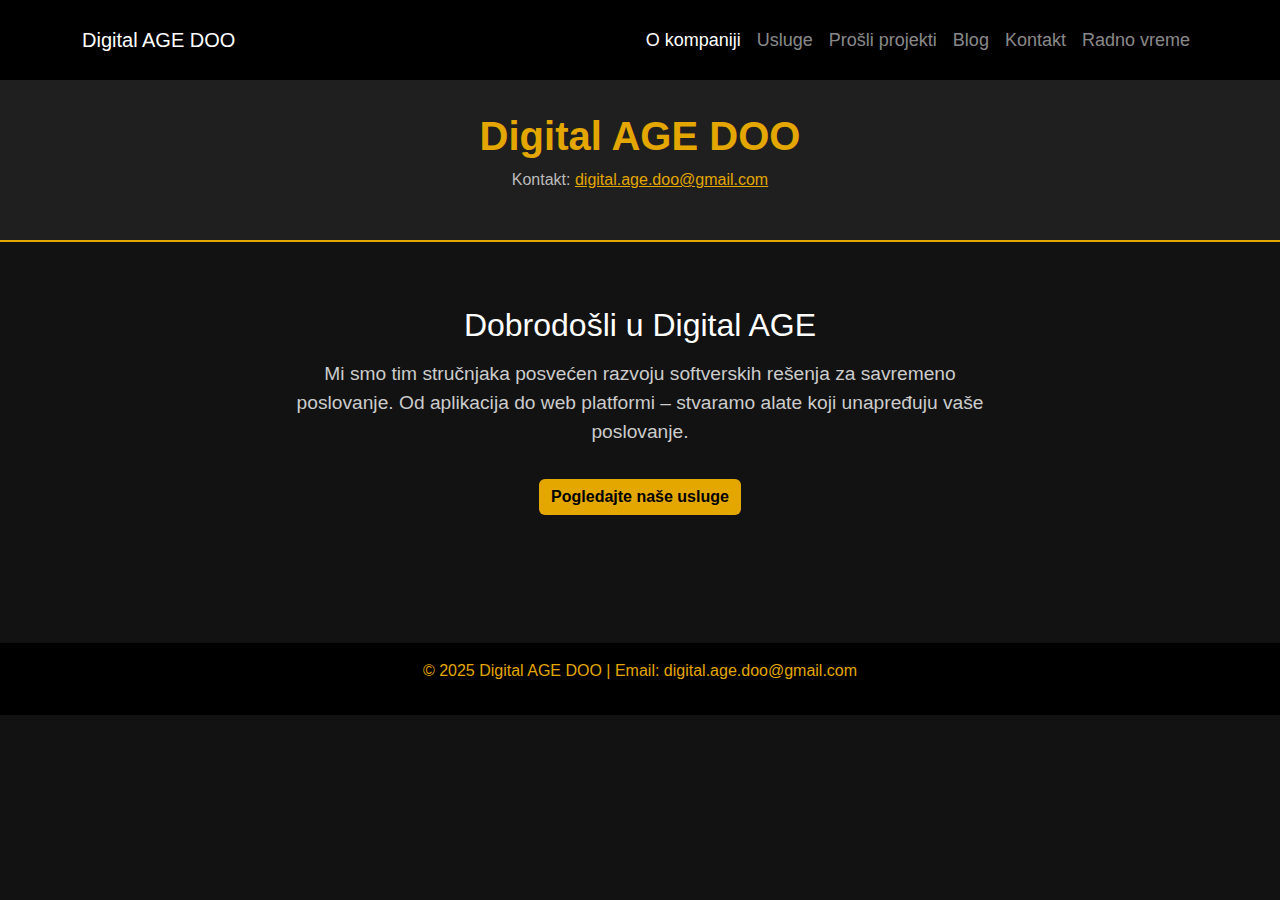
<file: Index.html>
<!DOCTYPE html>
<html lang="sr">
<head>
    <meta charset="UTF-8" />
    <meta name="viewport" content="width=device-width, initial-scale=1" />
    <title>Digital AGE DOO - Početna</title>
    <link href="https://cdn.jsdelivr.net/npm/bootstrap@5.3.5/dist/css/bootstrap.min.css" rel="stylesheet" />
    <style>
        body {
            background-color: #121212;
            color: #e0e0e0;
            font-family: 'Segoe UI', sans-serif;
            margin: 0;
            padding: 0;
        }

        header {
            background-color: #1f1f1f;
            border-bottom: 2px solid #e3a700;
            padding: 2rem 0;
            text-align: center;
        }

        header h1 {
            color: #e3a700;
            font-weight: bold;
            font-size: 2.5rem;
            margin-bottom: 0.5rem;
        }

        header p {
            font-size: 1rem;
            color: #bbb;
        }

        nav.navbar {
            background-color: #000;
        }

        .hero {
            padding: 4rem 1rem;
            text-align: center;
        }

        .hero h2 {
            font-size: 2rem;
            color: #fff;
            margin-bottom: 1rem;
        }

        .hero p {
            font-size: 1.2rem;
            color: #ccc;
            max-width: 700px;
            margin: 0 auto 2rem;
        }

        .btn-warning {
            background-color: #e3a700;
            color: #000;
            font-weight: bold;
            border: none;
        }

        .btn-warning:hover {
            background-color: #c59200;
            color: #fff;
        }

        footer {
            background-color: #000;
            color: #e3a700;
            text-align: center;
            padding: 1rem 0;
            margin-top: 4rem;
        }
    </style>
</head>
<body>

     <nav class="navbar navbar-expand-lg navbar-dark" style="background-color: #000000;height:80px ;" id="headervrh">
        <div class="container" style="font-size: large;">
            <a class="navbar-brand" href="#">Digital AGE DOO</a>
            <button class="navbar-toggler" type="button" data-bs-toggle="collapse" data-bs-target="#meni">
                <span class="navbar-toggler-icon"></span>
            </button>
            <div class="collapse navbar-collapse" id="meni">
                <ul class="navbar-nav ms-auto">
                   
                    <li class="nav-item"><a class="nav-link active " href="index.html">O kompaniji</a></li>
                    <li class="nav-item"><a class="nav-link" href="Usluge.html">Usluge</a></li>
                    <li class="nav-item"><a class="nav-link " href="Prosli_projekti.html">Prošli projekti</a></li>
                    <li class="nav-item"><a class="nav-link " href="Blog.html">Blog</a></li>
                    <li class="nav-item"><a class="nav-link" href="Kontakt.html">Kontakt</a></li>
                     <li class="nav-item"><a class="nav-link " href="RadnoVreme.html">Radno vreme</a></li>
                </ul>
            </div>
        </div>
    </nav>

    <header>
        <h1>Digital AGE DOO</h1>
        <p>Kontakt: <a href="mailto:digital.age.doo@gmail.com" style="color: #e3a700;">digital.age.doo@gmail.com</a></p>
    </header>

    <section class="hero">
        <div class="container">
            <h2>Dobrodošli u Digital AGE</h2>
            <p>Mi smo tim stručnjaka posvećen razvoju softverskih rešenja za savremeno poslovanje. Od aplikacija do web platformi – stvaramo alate koji unapređuju vaše poslovanje.</p>
            <a href="Usluge.html" class="btn btn-warning">Pogledajte naše usluge</a>
        </div>
    </section>

    <footer>
        <p>&copy; 2025 Digital AGE DOO | Email: digital.age.doo@gmail.com</p>
    </footer>

    <script src="https://cdn.jsdelivr.net/npm/bootstrap@5.3.5/dist/js/bootstrap.bundle.min.js"></script>
</body>
</html>
</file>
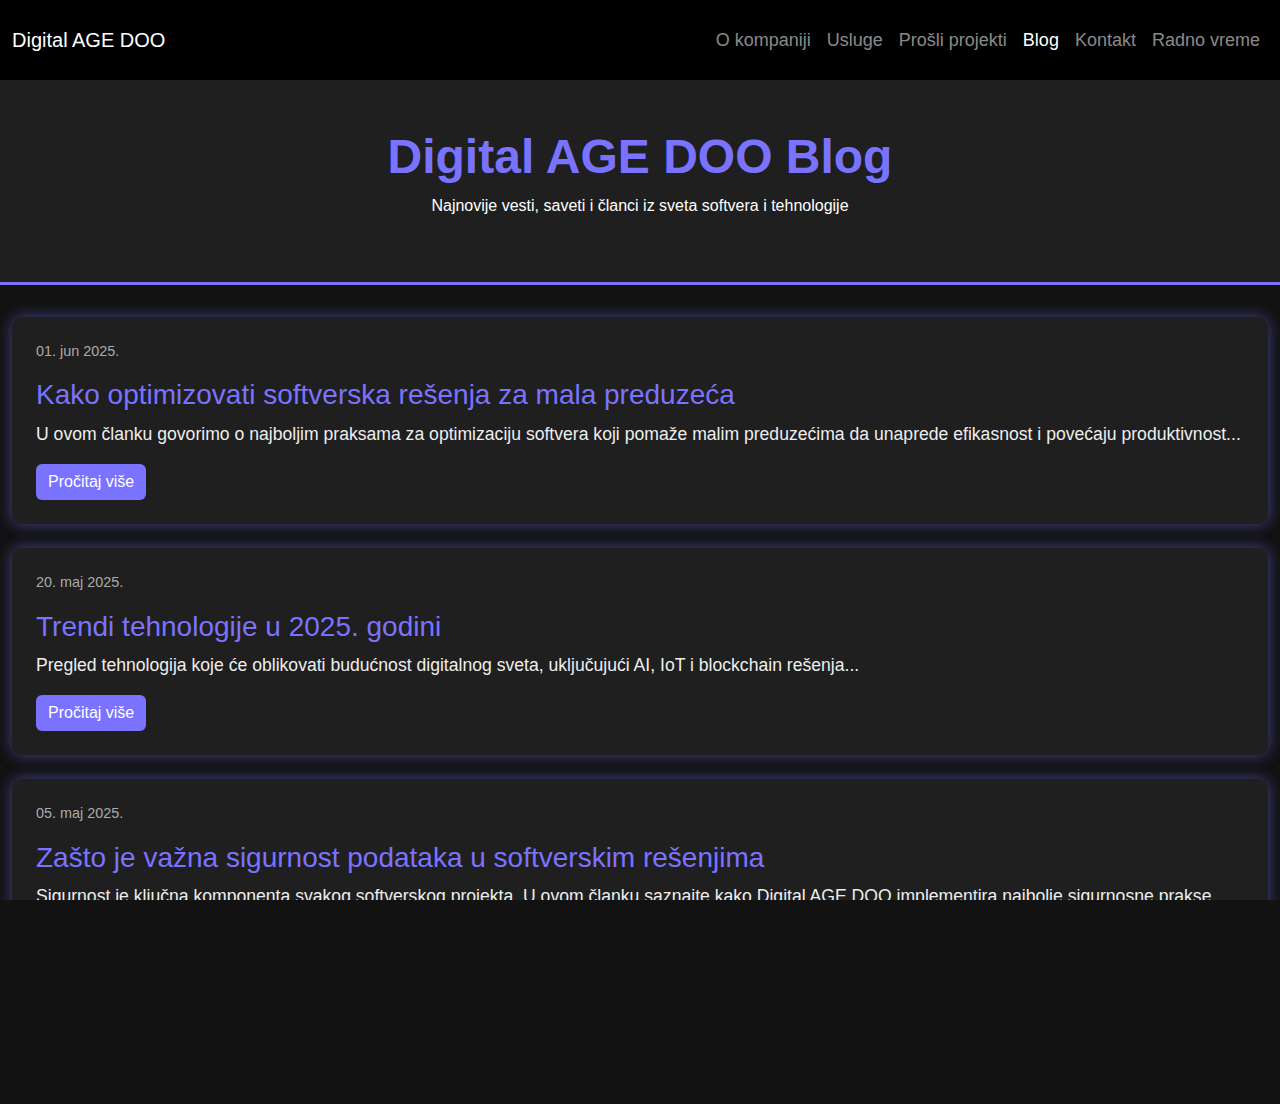
<file: Blog.html>
<!DOCTYPE html>
<html lang="en">
<head>
    <meta charset="UTF-8" />
    <meta name="viewport" content="width=device-width, initial-scale=1" />
    <title>Digital AGE DOO - Blog</title>
    <link href="https://cdn.jsdelivr.net/npm/bootstrap@5.3.5/dist/css/bootstrap.min.css" rel="stylesheet" />
    <link rel="stylesheet" href="stil.css" />
    <style>
        body {
            background-color: #121212;
            color: #eee;
            font-family: 'Segoe UI', sans-serif;
        }
        header {
            background: #1f1f1f;
            padding: 3rem 0;
            text-align: center;
            margin-bottom: 2rem;
            border-bottom: 3px solid #7a73ff;
        }
        header h1 {
            font-weight: 700;
            color: #7a73ff;
            font-size: 3rem;
        }
        .blog-post {
            background: #1f1f1f;
            border-radius: 10px;
            padding: 1.5rem;
            margin-bottom: 1.5rem;
            box-shadow: 0 0 15px rgba(122, 115, 255, 0.5);
            transition: transform 0.3s ease;
        }
        .blog-post:hover {
            transform: translateY(-5px);
            box-shadow: 0 0 25px rgba(122, 115, 255, 0.8);
        }
        .blog-post h3 {
            color: #7a73ff;
        }
        .blog-post p {
            font-size: 1.1rem;
            line-height: 1.6;
        }
        .blog-post .date {
            color: #aaa;
            font-size: 0.9rem;
            margin-bottom: 1rem;
        }
        footer {
            background-color: #000;
            color: #7a73ff;
            text-align: center;
            padding: 1rem 0;
            margin-top: 3rem;
        }
        a.btn-primary {
            background-color: #7a73ff;
            border: none;
        }
        a.btn-primary:hover {
            background-color: #6159d8;
        }
    </style>
</head>
<body>
    <nav class="navbar navbar-expand-lg navbar-dark" style="background-color: #000000;height:80px ;" id="headervrh">
        <div class="container" style="font-size: large;">
            <a class="navbar-brand" href="#">Digital AGE DOO</a>
            <button class="navbar-toggler" type="button" data-bs-toggle="collapse" data-bs-target="#meni">
                <span class="navbar-toggler-icon"></span>
            </button>
            <div class="collapse navbar-collapse" id="meni">
                <ul class="navbar-nav ms-auto">
                   
                    <li class="nav-item"><a class="nav-link " href="index.html">O kompaniji</a></li>
                    <li class="nav-item"><a class="nav-link" href="Usluge.html">Usluge</a></li>
                    <li class="nav-item"><a class="nav-link " href="Prosli_projekti.html">Prošli projekti</a></li>
                    <li class="nav-item"><a class="nav-link active" href="Blog.html">Blog</a></li>
                    <li class="nav-item"><a class="nav-link" href="Kontakt.html">Kontakt</a></li>
                     <li class="nav-item"><a class="nav-link " href="RadnoVreme.html">Radno vreme</a></li>
                </ul>
            </div>
        </div>
    </nav>

    <header>
        <h1>Digital AGE DOO Blog</h1>
        <p>Najnovije vesti, saveti i članci iz sveta softvera i tehnologije</p>
    </header>

    <main class="container">
        <article class="blog-post">
            <div class="date">01. jun 2025.</div>
            <h3>Kako optimizovati softverska rešenja za mala preduzeća</h3>
            <p>U ovom članku govorimo o najboljim praksama za optimizaciju softvera koji pomaže malim preduzećima da unaprede efikasnost i povećaju produktivnost...</p>
            <a href="#" class="btn btn-primary">Pročitaj više</a>
        </article>

        <article class="blog-post">
            <div class="date">20. maj 2025.</div>
            <h3>Trendi tehnologije u 2025. godini</h3>
            <p>Pregled tehnologija koje će oblikovati budućnost digitalnog sveta, uključujući AI, IoT i blockchain rešenja...</p>
            <a href="#" class="btn btn-primary">Pročitaj više</a>
        </article>

        <article class="blog-post">
            <div class="date">05. maj 2025.</div>
            <h3>Zašto je važna sigurnost podataka u softverskim rešenjima</h3>
            <p>Sigurnost je ključna komponenta svakog softverskog projekta. U ovom članku saznajte kako Digital AGE DOO implementira najbolje sigurnosne prakse...</p>
            <a href="#" class="btn btn-primary">Pročitaj više</a>
        </article>
    </main>

    <footer>
        <p>&copy; 2025 Digital AGE DOO | Kontakt: digital.age.doo@gmail.com</p>
    </footer>

    <script src="https://cdn.jsdelivr.net/npm/bootstrap@5.3.5/dist/js/bootstrap.bundle.min.js"></script>
</body>
</html>
</file>
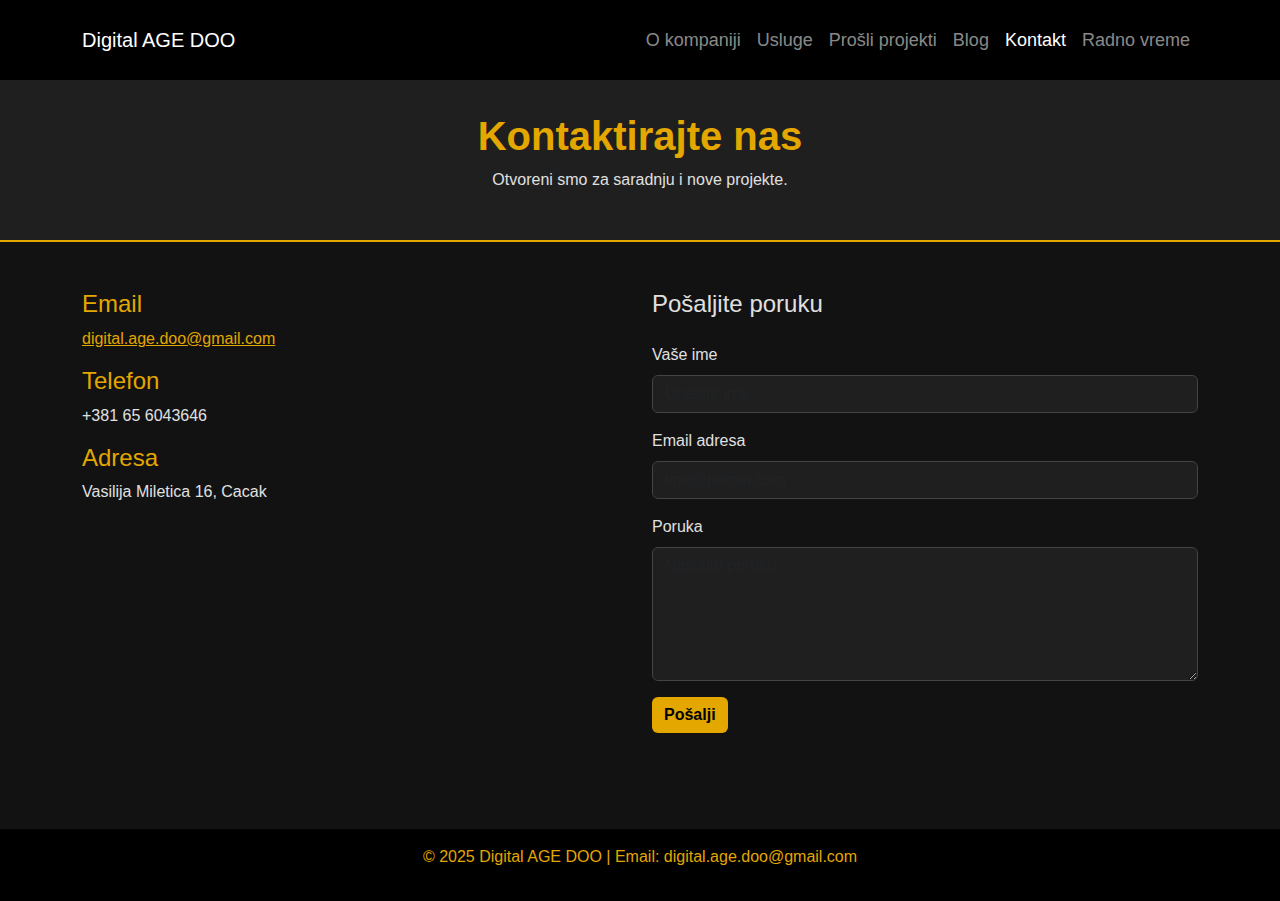
<file: Kontakt.html>
<!DOCTYPE html>
<html lang="sr">
<head>
    <meta charset="UTF-8" />
    <meta name="viewport" content="width=device-width, initial-scale=1" />
    <title>Kontakt | Digital AGE DOO</title>
    <link href="https://cdn.jsdelivr.net/npm/bootstrap@5.3.5/dist/css/bootstrap.min.css" rel="stylesheet" />
    <style>
        body {
            background-color: #121212;
            color: #e0e0e0;
            font-family: 'Segoe UI', sans-serif;
        }

        nav.navbar {
            background-color: #000;
        }

        header {
            background-color: #1f1f1f;
            padding: 2rem 0;
            text-align: center;
            border-bottom: 2px solid #e3a700;
        }

        header h1 {
            color: #e3a700;
            font-weight: bold;
        }

        .contact-info {
            margin-bottom: 2rem;
        }

        .contact-info h4 {
            color: #e3a700;
        }

        .form-control,
        .form-control:focus {
            background-color: #1f1f1f;
            border: 1px solid #444;
            color: #e0e0e0;
        }

        .btn-warning {
            background-color: #e3a700;
            color: #000;
            font-weight: bold;
            border: none;
        }

        .btn-warning:hover {
            background-color: #c59200;
            color: #fff;
        }

        footer {
            background-color: #000;
            color: #e3a700;
            text-align: center;
            padding: 1rem 0;
            margin-top: 3rem;
        }
    </style>
</head>
<body>

   <nav class="navbar navbar-expand-lg navbar-dark" style="background-color: #000000;height:80px ;" id="headervrh">
        <div class="container" style="font-size: large;">
            <a class="navbar-brand" href="#">Digital AGE DOO</a>
            <button class="navbar-toggler" type="button" data-bs-toggle="collapse" data-bs-target="#meni">
                <span class="navbar-toggler-icon"></span>
            </button>
            <div class="collapse navbar-collapse" id="meni">
                <ul class="navbar-nav ms-auto">
                   
                    <li class="nav-item"><a class="nav-link  " href="index.html">O kompaniji</a></li>
                    <li class="nav-item"><a class="nav-link" href="Usluge.html">Usluge</a></li>
                    <li class="nav-item"><a class="nav-link " href="Prosli_projekti.html">Prošli projekti</a></li>
                    <li class="nav-item"><a class="nav-link " href="Blog.html">Blog</a></li>
                    <li class="nav-item"><a class="nav-link active"  href="Kontakt.html">Kontakt</a></li>
                     <li class="nav-item"><a class="nav-link  " href="RadnoVreme.html">Radno vreme</a></li>
                </ul>
            </div>
        </div>
    </nav>

    <header>
        <h1>Kontaktirajte nas</h1>
        <p>Otvoreni smo za saradnju i nove projekte.</p>
    </header>

    <main class="container py-5">
         
        <div class="row">
            <div class="col-md-6 contact-info">
                <h4>Email</h4>
                <p><a href="mailto:sasadragin@tehnickacacak.edu.rs" style="color: #e3a700;">digital.age.doo@gmail.com</a></p>

                <h4>Telefon</h4>
                <p>+381 65 6043646</p>

                <h4>Adresa</h4>
                <p>Vasilija Miletica 16, Cacak</p>
            </div>
            <div class="col-md-6">
                <h4 class="mb-4">Pošaljite poruku</h4>
                <form action="https://formspree.io/f/xrbkplkb" method="POST">
                    <div class="mb-3">
                        <label for="ime" class="form-label">Vaše ime</label>
                        <input type="text" class="form-control" id="ime" name="ime"  placeholder="Unesite ime" required>
                    </div>
                    <div class="mb-3">
                        <label for="email" class="form-label">Email adresa</label>
                        <input type="email" class="form-control" id="email" name="email" placeholder="ime@primer.com" required>
                    </div>
                    <div class="mb-3">
                        <label for="poruka" class="form-label">Poruka</label>
                        <textarea class="form-control" id="poruka" rows="5" placeholder="Napišite poruku..." required name="message"></textarea>
                    </div>
                    <button type="submit" class="btn btn-warning">Pošalji</button>
                </form>
            </div>
        </div>
    </main>

    <footer>
        <p>&copy; 2025 Digital AGE DOO | Email: digital.age.doo@gmail.com</p>
    </footer>

    <script src="https://cdn.jsdelivr.net/npm/bootstrap@5.3.5/dist/js/bootstrap.bundle.min.js"></script>
</body>
</html>
</file>
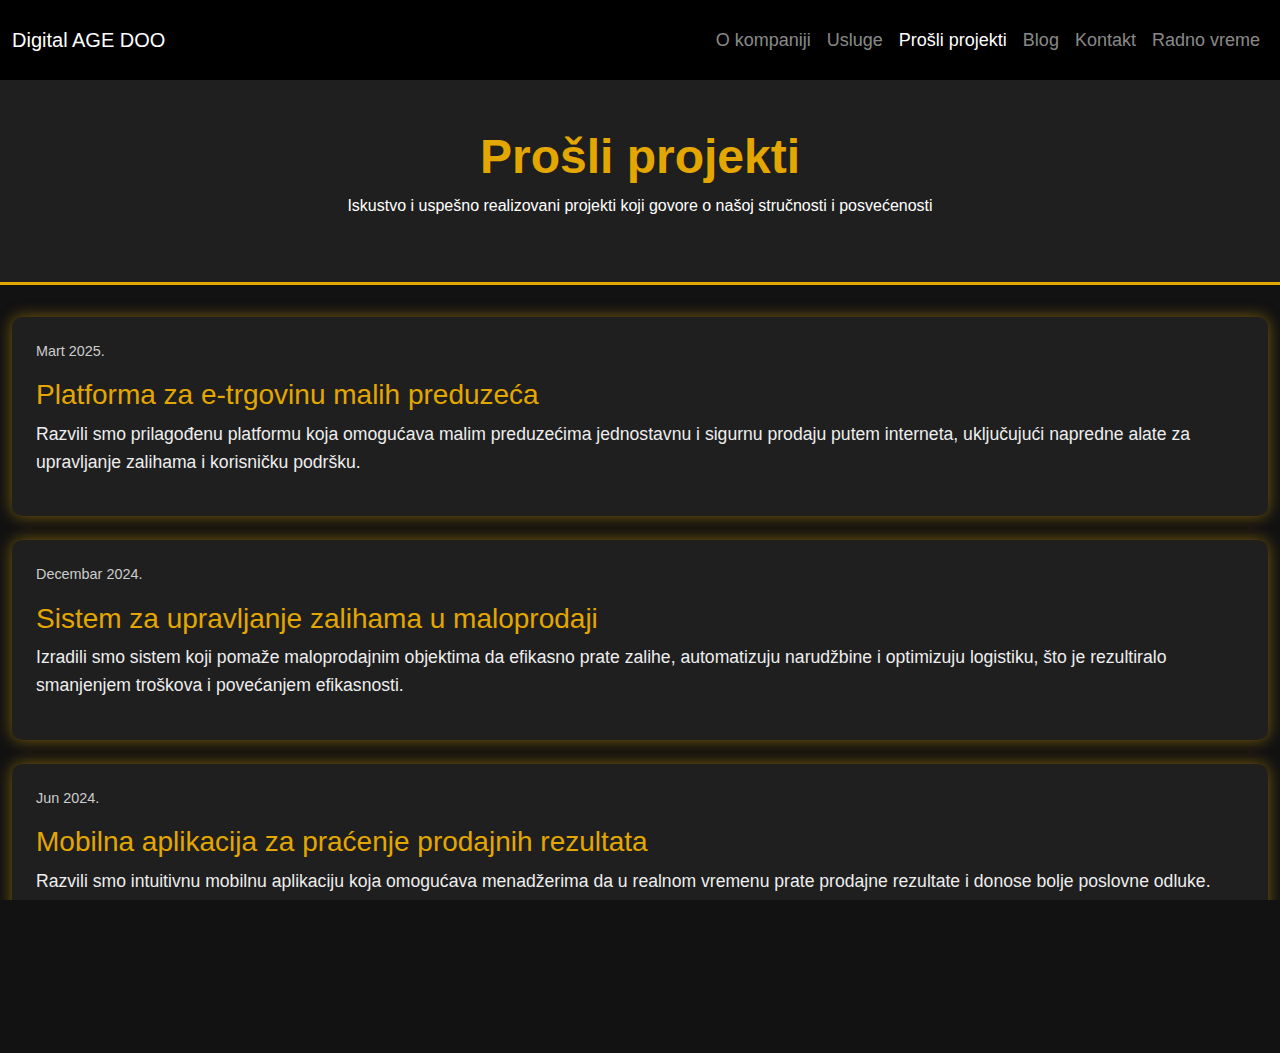
<file: Prosli_projekti.html>
<!DOCTYPE html>
<html lang="en">
<head>
    <meta charset="UTF-8" />
    <meta name="viewport" content="width=device-width, initial-scale=1" />
    <title>Digital AGE DOO - Prošli projekti</title>
    <link href="https://cdn.jsdelivr.net/npm/bootstrap@5.3.5/dist/css/bootstrap.min.css" rel="stylesheet" />
    <link rel="stylesheet" href="stil.css" />
    <style>
        body {
            background-color: #121212;
            color: #eee;
            font-family: 'Segoe UI', sans-serif;
        }
        header {
            background: #1f1f1f;
            padding: 3rem 0;
            text-align: center;
            margin-bottom: 2rem;
            border-bottom: 3px solid #e3a700;
        }
        header h1 {
            font-weight: 700;
            color: #e3a700;
            font-size: 3rem;
        }
        .project-card {
            background: #1f1f1f;
            border-radius: 10px;
            padding: 1.5rem;
            margin-bottom: 1.5rem;
            box-shadow: 0 0 15px rgba(227, 167, 0, 0.5);
            transition: transform 0.3s ease;
        }
        .project-card:hover {
            transform: translateY(-5px);
            box-shadow: 0 0 25px rgba(227, 167, 0, 0.8);
        }
        .project-card h3 {
            color: #e3a700;
        }
        .project-card p {
            font-size: 1.1rem;
            line-height: 1.6;
        }
        .project-card .date {
            color: #ccc;
            font-size: 0.9rem;
            margin-bottom: 1rem;
        }
        footer {
            background-color: #000;
            color: #e3a700;
            text-align: center;
            padding: 1rem 0;
            margin-top: 3rem;
        }
        a.btn-warning {
            background-color: #e3a700;
            border: none;
            color: #000;
            font-weight: bold;
        }
        a.btn-warning:hover {
            background-color: #c59200;
            color: #fff;
        }
        nav.navbar {
            background-color: #000 !important;
        }
       
        
    </style>
</head>
<body>
    <nav class="navbar navbar-expand-lg navbar-dark" style="background-color: #000000;height:80px ;" id="headervrh">
        <div class="container" style="font-size: large;">
            <a class="navbar-brand" href="#">Digital AGE DOO</a>
            <button class="navbar-toggler" type="button" data-bs-toggle="collapse" data-bs-target="#meni">
                <span class="navbar-toggler-icon"></span>
            </button>
            <div class="collapse navbar-collapse" id="meni">
                <ul class="navbar-nav ms-auto">
                   
                    <li class="nav-item"><a class="nav-link " href="index.html">O kompaniji</a></li>
                    <li class="nav-item"><a class="nav-link" href="Usluge.html">Usluge</a></li>
                    <li class="nav-item"><a class="nav-link active" href="Prosli_projekti.html">Prošli projekti</a></li>
                    <li class="nav-item"><a class="nav-link" href="Blog.html">Blog</a></li>
                    <li class="nav-item"><a class="nav-link" href="Kontakt.html">Kontakt</a></li>
                     <li class="nav-item"><a class="nav-link " href="RadnoVreme.html">Radno vreme</a></li>
                </ul>
            </div>
        </div>
    </nav>

    <header>
        <h1>Prošli projekti</h1>
        <p>Iskustvo i uspešno realizovani projekti koji govore o našoj stručnosti i posvećenosti</p>
    </header>

    <main class="container">
        <article class="project-card">
            <div class="date">Mart 2025.</div>
            <h3>Platforma za e-trgovinu malih preduzeća</h3>
            <p>Razvili smo prilagođenu platformu koja omogućava malim preduzećima jednostavnu i sigurnu prodaju putem interneta, uključujući napredne alate za upravljanje zalihama i korisničku podršku.</p>
            
        </article>

        <article class="project-card">
            <div class="date">Decembar 2024.</div>
            <h3>Sistem za upravljanje zalihama u maloprodaji</h3>
            <p>Izradili smo sistem koji pomaže maloprodajnim objektima da efikasno prate zalihe, automatizuju narudžbine i optimizuju logistiku, što je rezultiralo smanjenjem troškova i povećanjem efikasnosti.</p>
            
        </article>

        <article class="project-card">
            <div class="date">Jun 2024.</div>
            <h3>Mobilna aplikacija za praćenje prodajnih rezultata</h3>
            <p>Razvili smo intuitivnu mobilnu aplikaciju koja omogućava menadžerima da u realnom vremenu prate prodajne rezultate i donose bolje poslovne odluke.</p>
            
        </article>
    </main>

    <footer>
        <p>&copy; 2025 Digital AGE DOO | Kontakt: digital.age.doo@gmail.com</p>
    </footer>

    <script src="https://cdn.jsdelivr.net/npm/bootstrap@5.3.5/dist/js/bootstrap.bundle.min.js"></script>
</body>
</html>
</file>
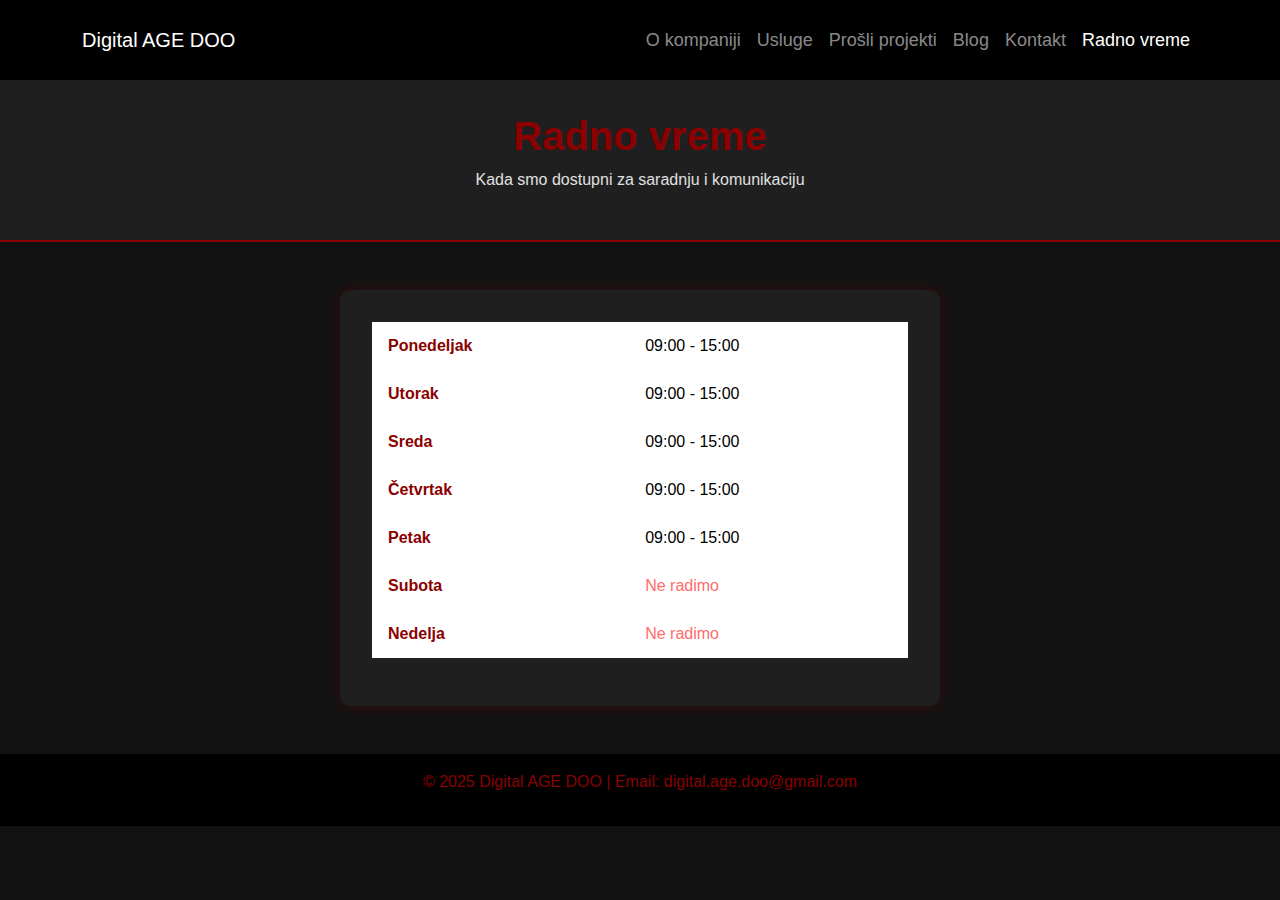
<file: RadnoVreme.html>
<!DOCTYPE html>
<html lang="sr">
<head>
    <meta charset="UTF-8" />
    <meta name="viewport" content="width=device-width, initial-scale=1" />
    <title>Radno vreme | Digital AGE DOO</title>
    <link href="https://cdn.jsdelivr.net/npm/bootstrap@5.3.5/dist/css/bootstrap.min.css" rel="stylesheet" />
    <style>
        body {
            background-color: #121212;
            color: #e0e0e0;
            font-family: 'Segoe UI', sans-serif;
        }

        header {
            background-color: #1f1f1f;
            padding: 2rem 0;
            text-align: center;
            border-bottom: 2px solid #8b0000;
        }

        header h1 {
            color: #8b0000;
            font-weight: bold;
        }

        .vreme {
            max-width: 600px;
            margin: 3rem auto;
            background-color: #1f1f1f;
            padding: 2rem;
            border-radius: 10px;
            box-shadow: 0 0 15px rgba(139, 0, 0, 0.3);
        }

        .vreme table {
            width: 100%;
        }

        .vreme th,
        .vreme td {
            padding: 0.75rem 1rem;
        }

        .vreme th {
            color: #8b0000;
            text-align: left;
        }

        .vreme td.closed {
            color: #ff6b6b;
        }

        footer {
            background-color: #000;
            color: #8b0000;
            text-align: center;
            padding: 1rem 0;
            margin-top: 3rem;
        }
    </style>
</head>
<body>

    <nav class="navbar navbar-expand-lg navbar-dark" style="background-color: #000000;height:80px ;" id="headervrh">
        <div class="container" style="font-size: large;">
            <a class="navbar-brand" href="#">Digital AGE DOO</a>
            <button class="navbar-toggler" type="button" data-bs-toggle="collapse" data-bs-target="#meni">
                <span class="navbar-toggler-icon"></span>
            </button>
            <div class="collapse navbar-collapse" id="meni">
                <ul class="navbar-nav ms-auto">
                   
                    <li class="nav-item"><a class="nav-link  " href="index.html">O kompaniji</a></li>
                    <li class="nav-item"><a class="nav-link" href="Usluge.html">Usluge</a></li>
                    <li class="nav-item"><a class="nav-link " href="Prosli_projekti.html">Prošli projekti</a></li>
                    <li class="nav-item"><a class="nav-link " href="Blog.html">Blog</a></li>
                    <li class="nav-item"><a class="nav-link" href="Kontakt.html">Kontakt</a></li>
                     <li class="nav-item"><a class="nav-link active " href="RadnoVreme.html">Radno vreme</a></li>
                </ul>
            </div>
        </div>
    </nav>
    <header>
        <h1>Radno vreme</h1>
        <p>Kada smo dostupni za saradnju i komunikaciju</p>
    </header>

    <main class="container">
        <section class="vreme">
            <table class="table table-borderless text-light">
                <tbody >
                    <tr>
                        <th>Ponedeljak</th>
                        <td>09:00 - 15:00</td>
                    </tr>
                    <tr>
                        <th>Utorak</th>
                        <td>09:00 - 15:00</td>
                    </tr>
                    <tr>
                        <th>Sreda</th>
                        <td>09:00 - 15:00</td>
                    </tr>
                    <tr>
                        <th>Četvrtak</th>
                        <td>09:00 - 15:00</td>
                    </tr>
                    <tr>
                        <th>Petak</th>
                        <td>09:00 - 15:00</td>
                    </tr>
                    <tr>
                        <th>Subota</th>
                        <td class="closed">Ne radimo</td>
                    </tr>
                    <tr>
                        <th>Nedelja</th>
                        <td class="closed">Ne radimo</td>
                    </tr>
                </tbody>
            </table>
        </section>
    </main>

    <footer>
        <p>&copy; 2025 Digital AGE DOO | Email: digital.age.doo@gmail.com</p>
    </footer>

    <script src="https://cdn.jsdelivr.net/npm/bootstrap@5.3.5/dist/js/bootstrap.bundle.min.js"></script>
   
</body>
</html>
</file>
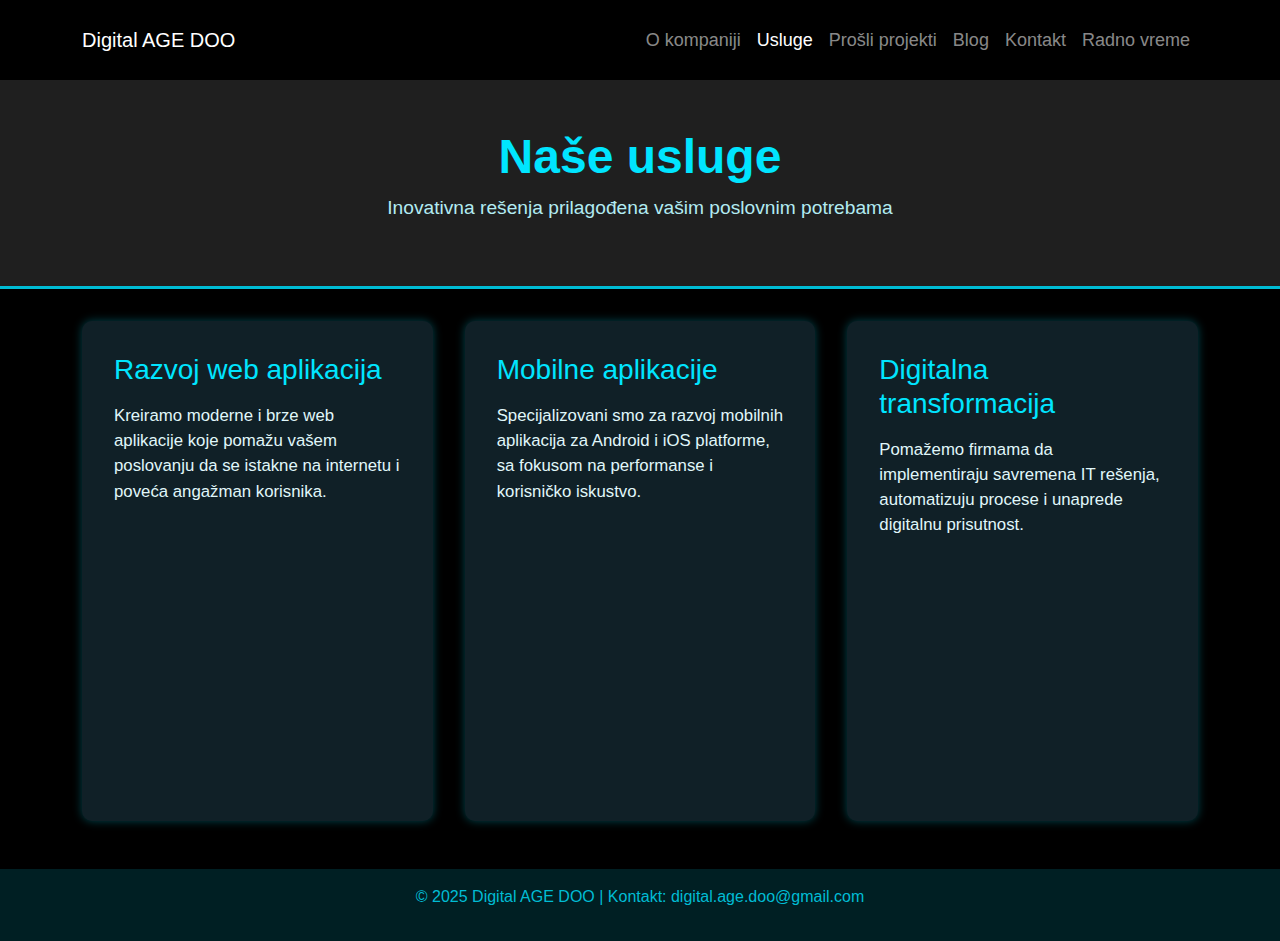
<file: Usluge.html>
<!DOCTYPE html>

<html lang="sr">
<head>
    <meta charset="UTF-8" />
    <meta name="viewport" content="width=device-width, initial-scale=1" />
    <title>Digital AGE DOO - Usluge</title>
    <link href="https://cdn.jsdelivr.net/npm/bootstrap@5.3.5/dist/css/bootstrap.min.css" rel="stylesheet" />
    <style>
        body {
            background-color: #000;
            color: #e0f7fa;
            font-family: 'Segoe UI', sans-serif;
        }
        header {
            background: #1f1f1f;
            padding: 3rem 0;
            text-align: center;
            margin-bottom: 2rem;
            border-bottom: 3px solid #00bcd4;
        }
        header h1 {
            font-size: 3rem;
            font-weight: bold;
            color: #00e5ff;
        }
        header p {
            font-size: 1.2rem;
            color: #b2ebf2;
        }
        .services-grid {
            display: grid;
            grid-template-columns: repeat(auto-fit, minmax(300px, 1fr));
            gap: 2rem;
        }
        .service-card {
            background-color: #102027;
            border-radius: 10px;
            padding: 2rem;
            transition: transform 0.3s, box-shadow 0.3s;
            box-shadow: 0 0 10px rgba(0, 229, 255, 0.3);
        }
        .service-card:hover {
            transform: translateY(-5px);
            box-shadow: 0 0 25px rgba(0, 229, 255, 0.7);
        }
        .service-card h3 {
            color: #00e5ff;
            margin-bottom: 1rem;
        }
        .service-card p {
            font-size: 1.05rem;
            color: #e0f7fa;
        }
        footer {
            background-color: #001f23;
            color: #00bcd4;
            text-align: center;
            padding: 1rem 0;
            margin-top: 3rem;
        }
        a.btn-cyan {
            background-color: #00e5ff;
            color: #000;
            font-weight: bold;
            border: none;
            margin-top: 1rem;
        }
        a.btn-cyan:hover {
            background-color: #00bcd4;
            color: #fff;
        }
        nav.navbar {
            background-color: #000 !important;
        }
    </style>
</head>
<body>
   <nav class="navbar navbar-expand-lg navbar-dark" style="background-color: #000000;height:80px; padding-right: 0%;" id="headervrh">
    <div class="container" style="font-size: large;">
        <a class="navbar-brand" href="#">Digital AGE DOO</a>
        <button class="navbar-toggler" type="button" data-bs-toggle="collapse" data-bs-target="#meni">
            <span class="navbar-toggler-icon"></span>
        </button>
        <div class="collapse navbar-collapse" id="meni">
            <ul class="navbar-nav ms-auto">
                <li class="nav-item"><a class="nav-link" href="index.html">O kompaniji</a></li>
                <li class="nav-item"><a class="nav-link active" href="Usluge.html">Usluge</a></li>
                <li class="nav-item"><a class="nav-link" href="Prosli_projekti.html">Prošli projekti</a></li>
                <li class="nav-item"><a class="nav-link" href="Blog.html">Blog</a></li>
                <li class="nav-item"><a class="nav-link" href="Kontakt.html">Kontakt</a></li>
                <li class="nav-item"><a class="nav-link" href="RadnoVreme.html">Radno vreme</a></li>
            </ul>
        </div>
    </div>
</nav>

    <header>
        <h1>Naše usluge</h1>
        <p>Inovativna rešenja prilagođena vašim poslovnim potrebama</p>
    </header>

    <main class="container">
        <div class="services-grid">
            <section class="service-card" style="height: 500px;">
                <h3>Razvoj web aplikacija</h3>
                <p>Kreiramo moderne i brze web aplikacije koje pomažu vašem poslovanju da se istakne na internetu i poveća angažman korisnika.</p>
                
            </section>
            <section class="service-card">
                <h3>Mobilne aplikacije</h3>
                <p>Specijalizovani smo za razvoj mobilnih aplikacija za Android i iOS platforme, sa fokusom na performanse i korisničko iskustvo.</p>
                
            </section>
            <section class="service-card">
                <h3>Digitalna transformacija</h3>
                <p>Pomažemo firmama da implementiraju savremena IT rešenja, automatizuju procese i unaprede digitalnu prisutnost.</p>
                
            </section>
        </div>
    </main>

    <footer>
        <p>&copy; 2025 Digital AGE DOO | Kontakt: digital.age.doo@gmail.com</p>
    </footer>

    <script src="https://cdn.jsdelivr.net/npm/bootstrap@5.3.5/dist/js/bootstrap.bundle.min.js"></script>
</body>
</html>
</file>
<file: stil.css>
body{
    font-family: 'Courier New', Courier, monospace;
    background-color: #252727;
    margin: 0 ;
    padding: 0;
    font-family: 'Segoe UI', sans-serif;
}

header{
    background-image: linear-gradient(to bottom, #000000, #363636);
    color: white;
}

h2{
    color: #333;
    font-size: 50px;
    font-weight: bold;
}

.card-title{
    font-weight: bold;
}

footer{
    font-size: 0.9em;

}
.card:hover{
    transform: scale(1.02);
    transition: transform 0.3s ease;
}
#div2{
    background-color: #363636;
    z-index: 0;
    
    
}

#headervrh {
    position: sticky;
    top: 0;
    width: 100%;
    z-index: 1000;
    background-color: black; /* Obezbedite da ostane vidljivo */
}

#nas:hover::before {
            content: "DIGITAL AGE DOO";
            color: rgb(0, 0, 0);
        }

        #nas::before {
            content: "NAS";
        }

#btn1:hover{

    background-color: gray;
}

html, body {
    width: 100%;
    height: 100%;
    margin: 0;
    padding: 0;
    overflow-x: hidden;
}

.container {
    max-width: 100%;
    width: 100%;
}


.video-container {
    width: 100%;
    height: 100vh;
}

video {
    width: 100%;
    height: 100%;
    object-fit: cover;
}


.row {
    display: flex;
    justify-content: center; 
    align-items: center; 
    height: 30vh; 
}
</file>
